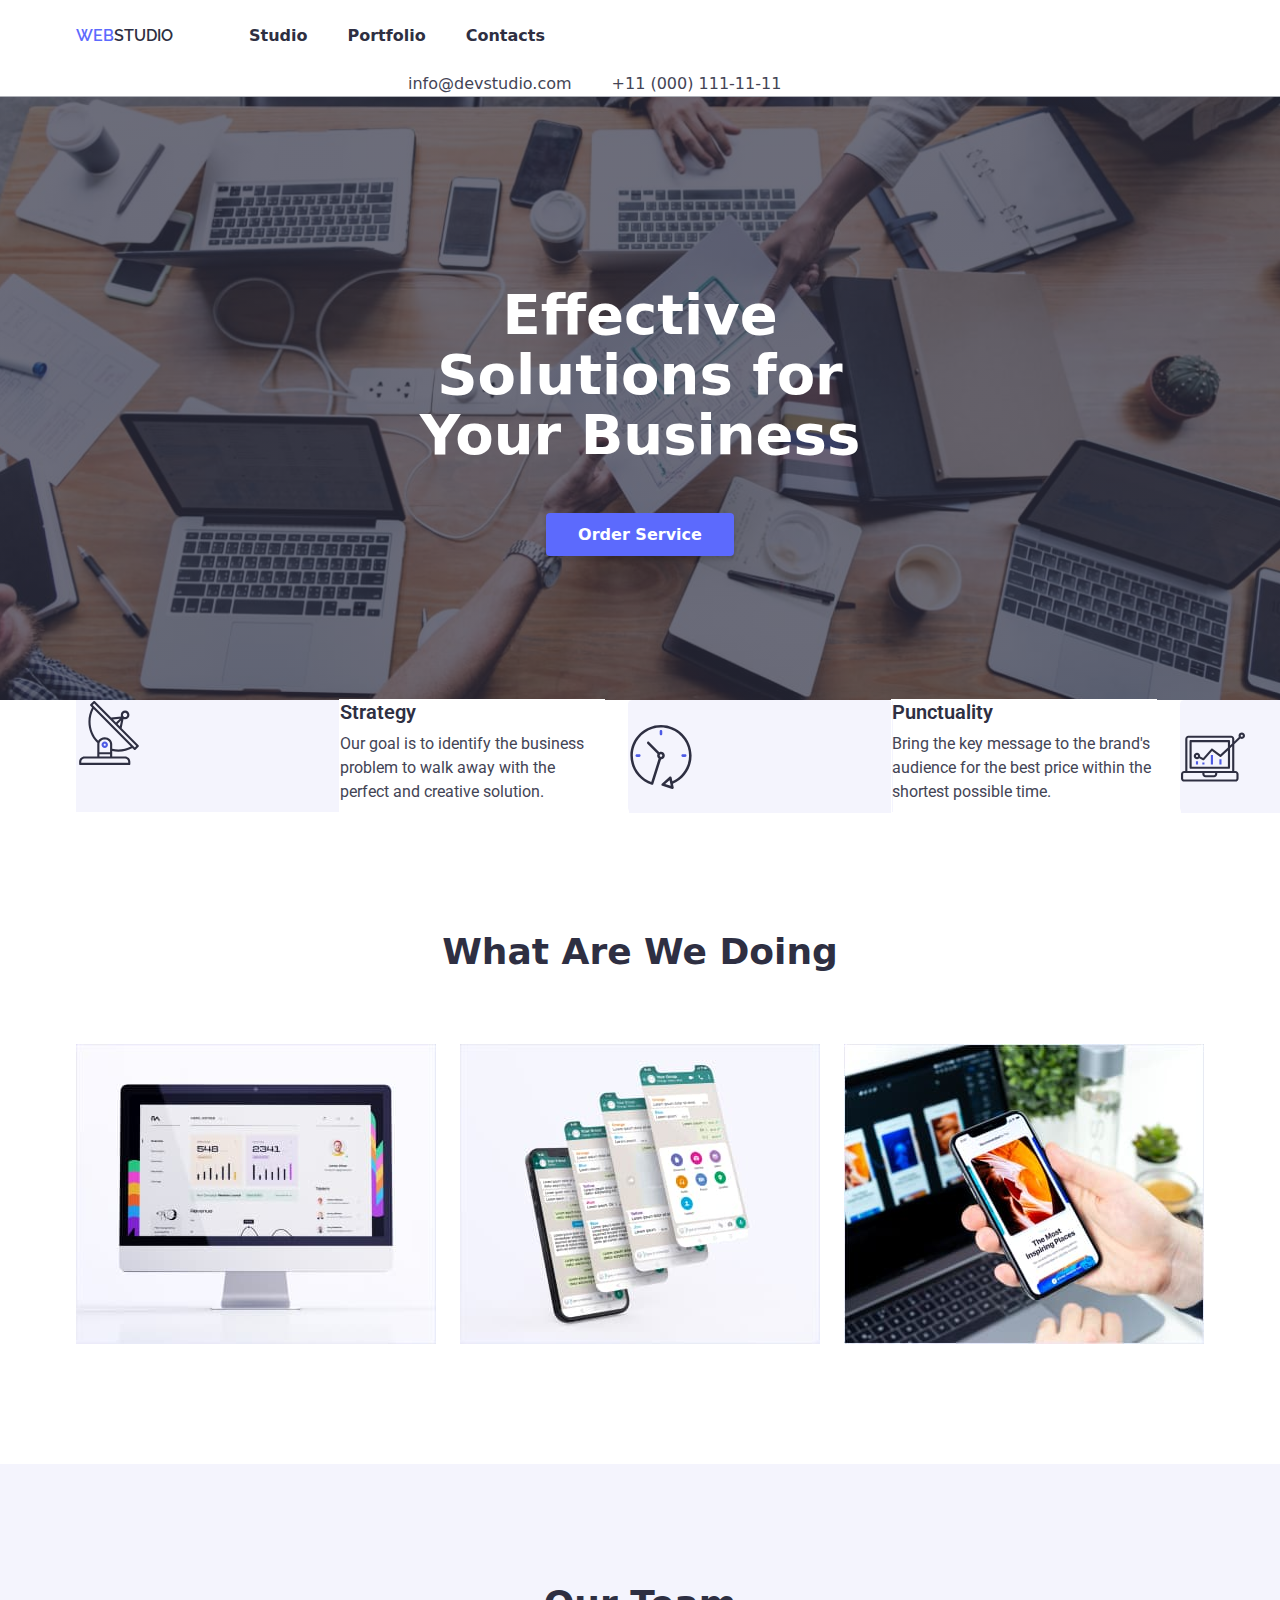
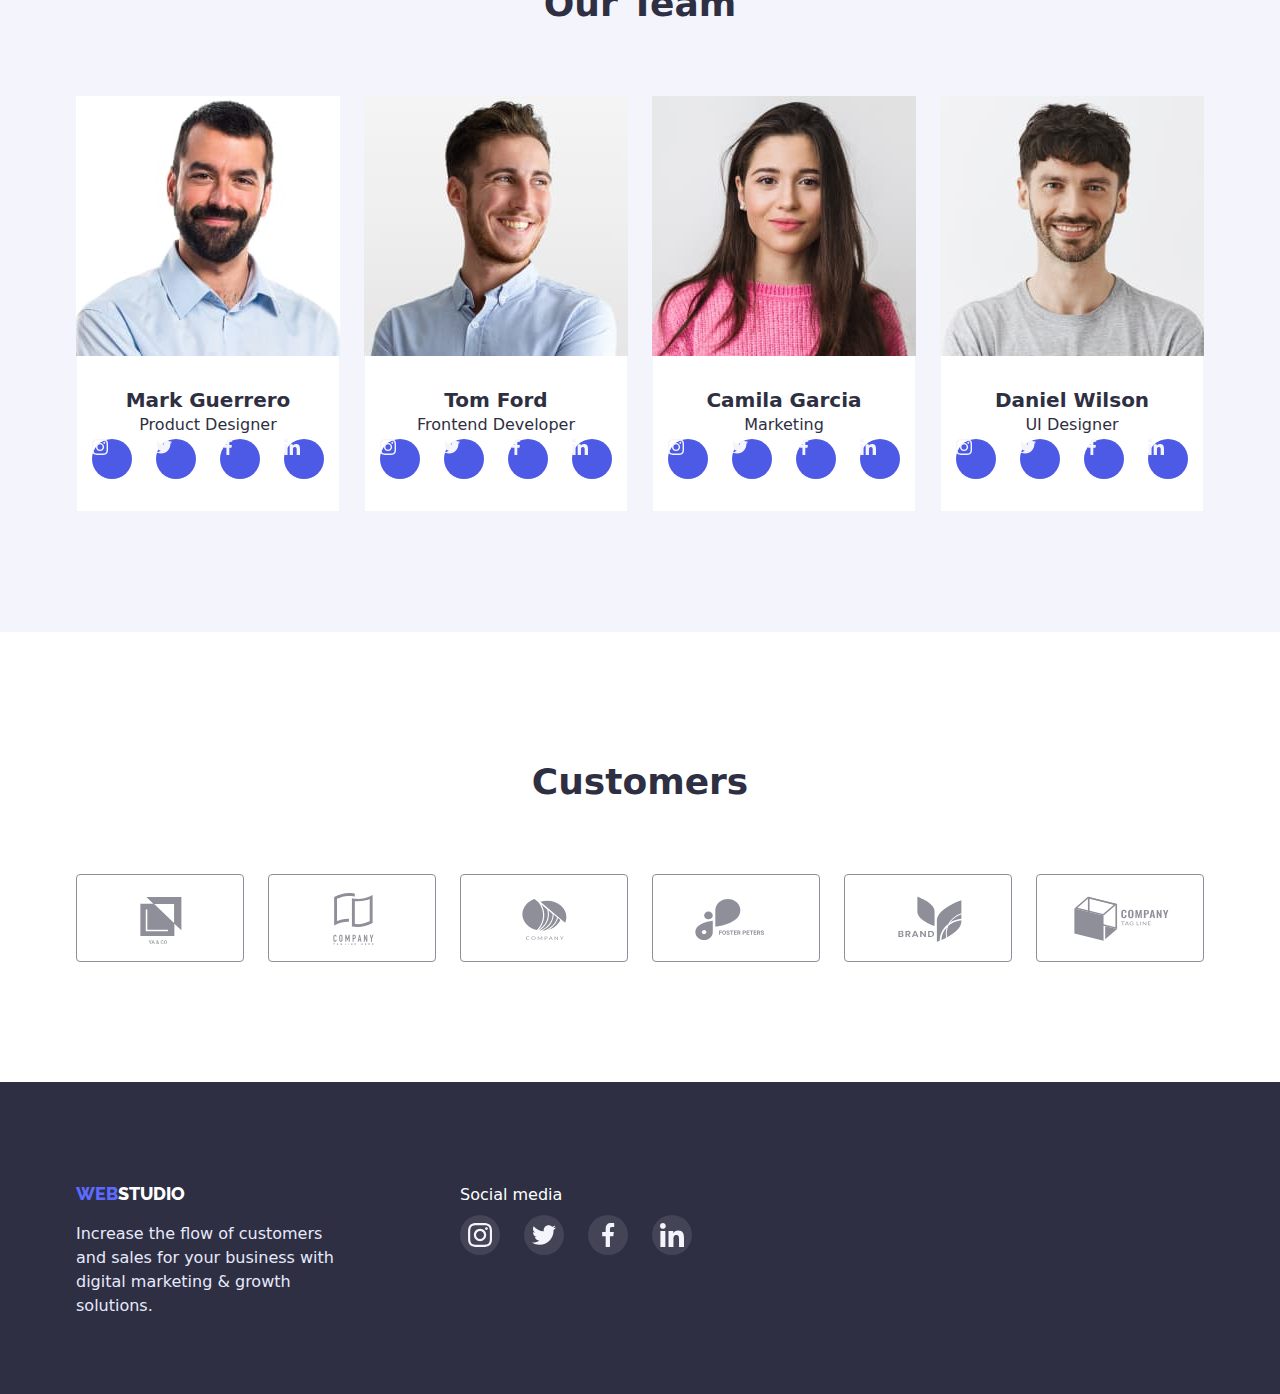
<file: index.html>
<!DOCTYPE html>
<html lang="en">
<head>
    <meta charset="UTF-8">
    <meta http-equiv="X-UA-Compatible" content="IE=edge">
    <meta name="viewport" content="width=device-width, initial-scale=1.0">
    <title>Main Page</title>
    <link rel="preconnect" href="https://fonts.googleapis.com"><link rel="preconnect" href="https://fonts.gstatic.com" crossorigin><link href="https://fonts.googleapis.com/css2?family=Raleway:wght@800&family=Roboto:wght@400;700&display=swap" rel="stylesheet">
    <link rel="stylesheet" href="./css/styles.css">
    <link rel="stylesheet" href="https://cdn.jsdelivr.net/npm/modern-normalize@1.1.0/modern-normalize.min.css">
</head>
<body>
    <main>
        <header class=" header page-header-container ">
            <div class="container">
                <nav class="page-nav">
                    <a href="" class=" studio link page-header  "><span class="web">Web</span>studio</a>
                    <ul class=" header-list list ">
                        <li class="header-list">
                            <a  class=" link page-header" href="index.html "> Studio</a></li>
                        <li class="header-list">
                            <a class=" link page-header " href=" portfolio.html "> Portfolio</a></li>
                        <li class="header-list">
                            <a class=" link page-header  " href="#contacts">Contacts</a></li>
            </ul>   
    </nav>
    <ul class="header-list list">
        <li class="header-link">
           <a class="contacts page-header" href="mailto:info@devstudio.com">info@devstudio.com</a></li>
       <li class="header-link">
           <a class="contacts2 page-header" href="tel:+110001111111">+11 (000) 111-11-11</a></li>
   </ul> 
            </div> 
    </header> 
        <section class="sol " id="studio">
            <div class="container" >
            <h1 class="solutions-title">
                Effective Solutions for Your Business
            </h1>
                <button type="button" class="btn btn-list">Order Service</button>
            </div>
            </section>
        <section class=" container">
            <h2 class="visual skills">Our skills</h2>
                    <ul class=" list-ul list skills title-skills"> 
                        <div class="box-1">
                            <li class="rectangle"> 
                                        <svg class="foto-logo" width="64px" height="64px">
                                            <use href="./images/symbol-defs2.svg#icon-antenna-1-2-1"></use>
                                        </svg>  
                                    </a></li>
                                </div>
                                <li class="st-list">
                            <h3 class="title-list  ">Strategy</h3>
                            <p class="text "> Our goal is to identify the business problem to walk away with the perfect and creative solution.</p>
                        </li>
                                <li class="rectangle">
                                    <div class="box-1">
                                    <svg class="foto-logo " width="64px" height="64px">
                                        <use href="./images/symbol-defs2.svg#icon-clock-1-2-1"></use>
                                    </svg>   
                                    </a></li>
                                </div>
                                <li class="st-list">
                                <h3  class="title-list ">Punctuality</h3>
                             <p class="text"> Bring the key message to the brand's audience for the best price within the shortest possible time.</p>  
                            </li>
                    <li class="rectangle">
                        <div class="box-1">
                        <svg class="foto-logo" width="64px" height="64px">
                            <use href="./images/symbol-defs2.svg#icon-diagram-1-2-1"></use>
                        </svg>
                    </a></li>
                </div>
                <li class="st-list">
                        <h3  class="title-list ">Diligence</h3>
                            <p class="text"> Research and confirm brands that present the strongest digital growth opportunities and minimize risk.</p></li>
                        </li>
                        <li class="rectangle">
                            <div class="box-1">
                            <svg class="foto-logo " width="64px" height="64px">
                                <use href="./images/symbol-defs2.svg#icon-astronaut-1-2-1"></use>
                            </svg> 
                        </a></li>
                    </div>
                    <li class="st-list2">
                    <h3  class="title-list ">Technologies</h3>
                      <p class="text">Design practice focused on digital experiences. We bring forth a deep passion for problem-solving.</p>  
                    </li>
                </ul> 
            </section>
           <section class="foto">
            <div class="container">
                <h2 class="kann-title">What are we doing</h2>
                <ul class="foto-list list">
                    <li class="foto-phone"><img src="./images/foto.jpg" alt="Laptop" width="360px" height="300px"></li>
                    <li class="foto-phone"><img src="./images/foto2.jpg" alt="Phones" width="360px" height="300px" ></li>
                    <li class="foto-phone"><img src="./images/foto3.jpg" alt="App in phone" width="360px" height="300px" ></li>
                </ul>
            </div>
            </section>
    <section class="team-title " >
        <div class="container">
   <h2 class="title-team ">Our Team </h2>
   <ul class="team-foto list ">
    <li class="team-title-foto"> 
        <img src="./images/foto4.jpg" alt="Product Designer" width="265px" height="260px">
     <div class="  empployees-card-contant-wrapper">
        <h3 class="name">Mark Guerrero</h3>
        <p class="work">Product Designer</p>
        <ul class=" social list">
            <li class="social-media ">
                <a href="" class="social-link link">
                    <svg class="social-icon" width="16px" height="16px">
                        <use href="./images/defs.svg#icon-instagram"></use>
                    </svg>
                </a></li>
                <li class="social-media">
                    <a href="" class="social-link link">
                        <svg class=" social-icon" width="16px" height="16px">
                            <use href="./images/defs.svg#icon-twitter"></use>
                        </svg>
                    </a></li>
                <li class="social-media">
                    <a href="" class="social-link link">
                        <svg class=" social-icon" width="16px" height="16px">
                            <use href="./images/defs.svg#icon-facebook"></use>
                        </svg>  
                    </a></li>
                <li class="social-media ">
                    <a href="" class="social-link link">
                        <svg class=" social-icon" width="16px" height="16px">
                            <use href="./images/defs.svg#icon-linkedin"></use>
                        </svg> 
                    </a></li>
    </div>
    </li>
       <li class="team-title-foto"><img src="./images/foto5.jpg" alt="Frontend Developer" width="265px" height="260px">
        <div class="empployees-card-contant-wrapper">
        <h3 class="name">Tom Ford</h3>
        <p class="work">Frontend Developer</p>
        <ul class="social list">
            <li class="social-media">
                <a href="" class="social-link link">
                <svg class="social-icon" width="16px" height="16px">
                    <use href="./images/defs.svg#icon-instagram"></use>
                </svg>
            </a></li>
            <li class="social-media">
                <a href="" class="social-link link">
                    <svg class=" social-icon" width="16px" height="16px">
                        <use href="./images/defs.svg#icon-twitter"></use>
                    </svg>
                </a></li>

            <li class="social-media">
                <a href="" class="social-link link">
                    <svg class=" social-icon" width="16px" height="16px">
                        <use href="./images/defs.svg#icon-facebook"></use>
                    </svg> 
                </a></li>
            <li class="social-media ">
                <a href="" class="social-link link">
                    <svg class=" social-icon" width="16px" height="16px">
                        <use href="./images/defs.svg#icon-linkedin"></use>
                    </svg> 
                </a></li>
        </ul>
    </div>
    </li> 
    <li class="team-title-foto"><img src="./images/foto6.jpg" alt="Marketing" width="265px" height="260px">
        <div class="empployees-card-contant-wrapper">
            <h3 class="name">Camila Garcia </h3>
            <p class="work">Marketing</p>
            <ul class="social list">
                <li class="social-media ">
                    <a href="" class="social-link link">
                        <svg class="social-icon" width="16px" height="16px">
                            <use href="./images/defs.svg#icon-instagram"></use>
                        </svg> 
                    </a></li>
                <li class="social-media">
                    <a href="" class="social-link link">
                        <svg class=" social-icon" width="16px" height="16px">
                            <use href="./images/defs.svg#icon-twitter"></use>
                        </svg>
                    </a></li>
                <li class="social-media">
                    <a href="" class="social-link link">
                        <svg class=" social-icon" width="16px" height="16px">
                            <use href="./images/defs.svg#icon-facebook"></use>
                        </svg>
                    </a></li>
                <li class="social-media">
                    <a href="" class="social-link link">
                        <svg class=" social-icon" width="16px" height="16px">
                            <use href="./images/defs.svg#icon-linkedin"></use>
                        </svg> 
                    </a></li>
            </ul>
        </div>
    </li>
    <li class="team-title-foto" ><img src="./images/foto7.jpg" alt="UI Designer" width="265px" height="260px">
        <div class="empployees-card-contant-wrapper">
            <h3 class="name">Daniel Wilson</h3>
            <p class="work">UI Designer</p>
            <ul class="social list">
                <li class="social-media">
                    <a href="" class="social-link link">
                        <svg class="social-icon" width="16px" height="16px">
                            <use href="./images/defs.svg#icon-instagram"></use>
                        </svg> 
                    </a></li>
                <li class="social-media">
                    <a href="" class="social-link link">
                        <svg class=" social-icon" width="16px" height="16px">
                            <use href="./images/defs.svg#icon-twitter"></use>
                        </svg>   
                    </a></li>
                <li class="social-media">
                    <a href="" class="social-link link">
                        <svg class=" social-icon" width="16px" height="16px">
                            <use href="./images/defs.svg#icon-facebook"></use>
                        </svg>
                    </a></li>
                <li class="social-media">
                    <a href="" class="social-link link">
                        <svg class=" social-icon" width="16px" height="16px">
                            <use href="./images/defs.svg#icon-linkedin"></use>
                        </svg>
                    </a></li>
            </ul>
       </div> 
    </li>
   </ul>
</div>
    </section>
    <section class="customers">
        <div class="container">
        <h2 class="customers-text">Customers</h2>
        <ul class="box list">
            <li class="logo">                                 
                <a href="" class="icone-link">
                <svg class=" logo-icon" width="104px" height="56px">
                    <use href="./images/symbol-defs.svg#icon-Logo"></use>
                </svg>
            </a></li>
            <li class="logo">
                <a href="" class="icone-link">
                    <svg class=" logo-icon"  width="104px" height="56px">
                        <use href="./images/symbol-defs.svg#icon-Logo2"></use>
                    </svg>
                </a></li>
            <li class="logo">
                <a href="" class="icone-link">
                    <svg class=" logo-icon" width="104px" height="56px" >
                        <use href="./images/symbol-defs.svg#icon-Logo3"></use>
                    </svg>
                </a>
            </li>
            <li class="logo">
                <a href="" class="icone-link">
                    <svg class=" logo-icon"  width="104px" height="56px">
                        <use href="./images/symbol-defs.svg#icon-Logo4"></use>
                    </svg>
                </a>
            </li>
            <li class="logo">
                <a href="" class="icone-link">
                    <svg class=" logo-icon"  width="104px" height="56px">
                        <use href="./images/symbol-defs.svg#icon-Logo5"></use>
                    </svg>
                </a>
            </li>
            <li class="logo">
                <a href="" class="icone-link">
                    <svg class=" logo-icon" width="104px" height="56px" >
                        <use href="./images/symbol-defs.svg#icon-Logo6"></use>
                    </svg>
                </a>
            </li>
        </ul>
    </div>
    </section>
    </main>
    <footer class="footer " id="contacts">
        <div class="container footer-container">
           <div class="div">
            <a class=" studio-footer link footer-end list " href=""><span class="web2">Web</span>studio</a></li>
        <p class="end-text">Increase the flow of customers and sales for your business with digital marketing & growth solutions.</p>
    </div>
        <div class="footer-div">
        <p class="media">Social media</p>
        <ul class="box-icone2 list ">
            <li class="box-icone">
            <a href="" class="box-icone-a">
                <svg class=" media-icone-a" width="24px" height="24px" >
                    <use href="./images/defs.svg#icon-instagram"></use>
                </svg>
            </a></li>
        <li class="box-icone">
             <a href="" class="box-icone-a">
             <svg class=" media-icon" width="24px" height="24px">
                <use href="./images/defs.svg#icon-twitter"></use>
            </svg>
        </a></li>
        <li class="box-icone">
             <a href="" class="box-icone-a">
                <svg class=" media-icon" width="24px" height="24px">
                    <use href="./images/defs.svg#icon-facebook"></use>
                </svg>
             </a></li>
             <li class="box-icone">
                <a href="" class="box-icone-a">
                    <svg class=" media-icon" width="24px" height=24px">
                        <use href="./images/defs.svg#icon-linkedin"></use>
                    </svg>
                </a></li>
    </ul>
</div>
    </div>
    </footer>
</body>
</file>
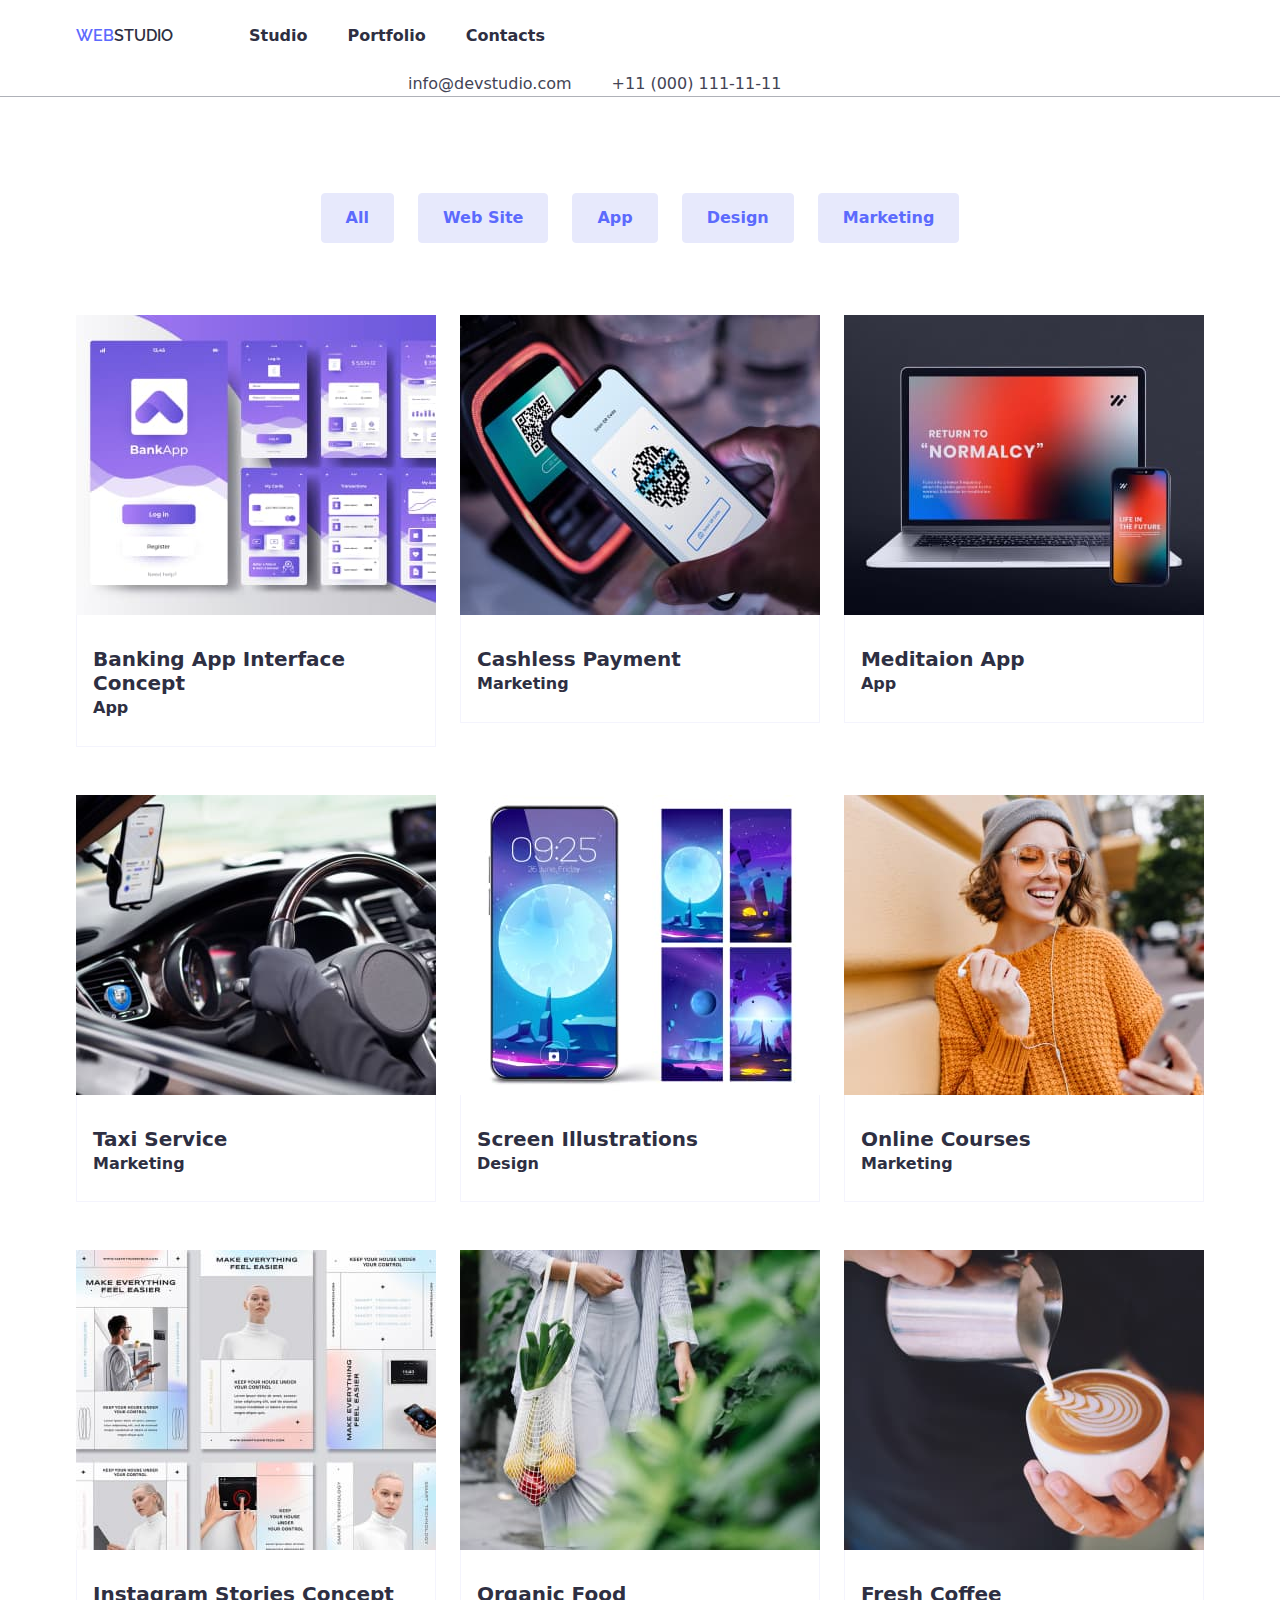
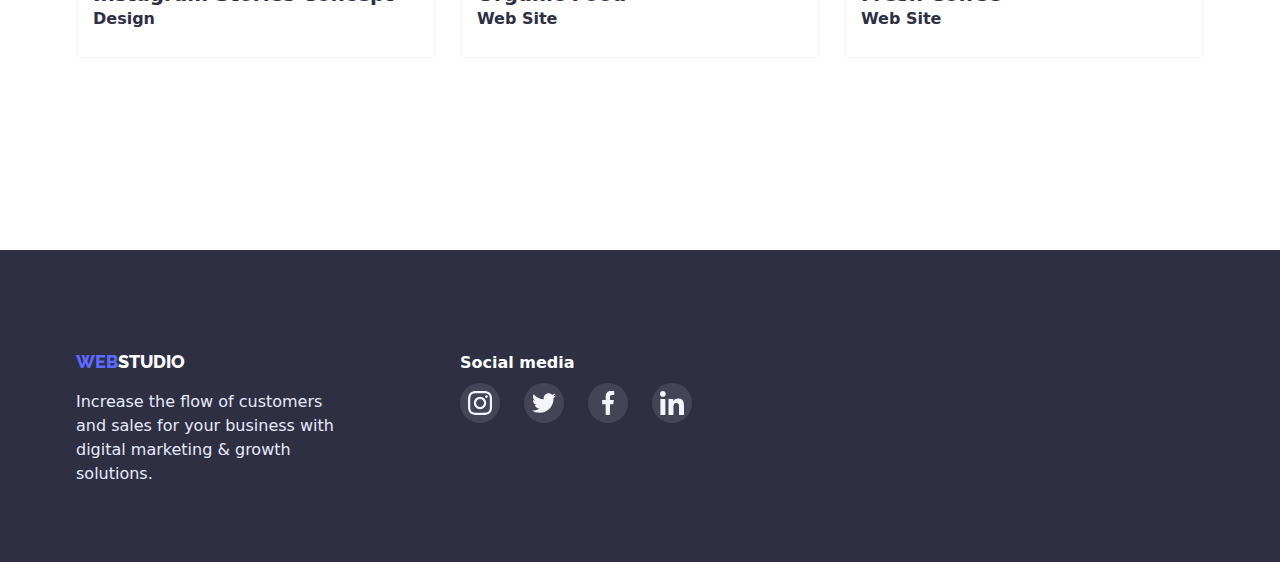
<file: portfolio.html>
<!DOCTYPE html>
<html lang="en">
<head>
    <meta charset="UTF-8">
    <meta http-equiv="X-UA-Compatible" content="IE=edge">
    <meta name="viewport" content="width=device-width, initial-scale=1.0">
    <title>Portfolio</title>
    <link rel="preconnect" href="https://fonts.googleapis.com"><link rel="preconnect" href="https://fonts.gstatic.com" crossorigin><link href="https://fonts.googleapis.com/css2?family=Raleway:wght@800&family=Roboto:wght@400;700&display=swap" rel="stylesheet">
    <link rel="stylesheet" href="./css/styles.css">
    <link rel="stylesheet" href="https://cdn.jsdelivr.net/npm/modern-normalize@1.1.0/modern-normalize.min.css">
</head>
<body>
    <header class="page-header-container header">
        <div class="container">
            <nav class="page-nav">
                <a href="" class=" studio link page-header"><span class="web">Web</span>studio</a>
                <ul class=" header-list list ">
                    <li class="header-list">
                        <a  class=" link page-header" href="index.html "> Studio</a></li>
                    <li class="header-list">
                        <a class=" link page-header" href=" portfolio.html "> Portfolio</a></li>
                    <li class="header-list">
                        <a class=" link page-header" href="#contacts">Contacts</a></li>
                </ul>
            </nav>
            <ul class="header-list list ">
                <li class=" header-link">
                    <a class=" contacts page-header" href="mailto:info@devstudio.com">info@devstudio.com</a></li>
                <li class=" header-link">
                    <a class=" contacts2 page-header" href="tel:+110001111111">+11 (000) 111-11-11</a></li>
            </ul>
        </div>
            </header>
    <main>
    <section class="portfolio">
        <div class="container">
            <h1 class="button3 visual " id="portfolio">Button</h1>
            <ul class="list-button button2">
           <li><button type="button" class=" button button-list ">All</button></li>
           <li><button type="button" class=" button button-list ">Web Site</button></li>
          <li><button type="button" class=" button  button-list ">App</button></li> 
          <li><button type="button" class=" button  button-list ">Design</button></li> 
           <li><button type="button" class=" button button-list ">Marketing</button></li>
       </ul>
       <ul class=" team-foto-list list foto-team " >
        <li class=" team-title-foto">
            <a href="" class="link">
            <img src="./portfolio-images/foto.jpg" alt="Banking " width="360" height="300">
           <div class="empployees-card-contant2" >
            <h2  class=" name">Banking App Interface Concept</h2>
            <p class=" work">App</p>
           </div>
        </a>
        </li>
        <li class="team-title-foto">
            <a href="" class="link">
            <img src="./portfolio-images/phone.jpg" alt="phone" width="360" height="300">
            <div class="empployees-card-contant2">
                <h2 class="name">Cashless Payment</h2>
                <p class="work" >Marketing</p>
            </div>
        </a>
        </li>
        <li class=" team-title-foto">
            <a href="" class="link">
            <img src="./portfolio-images/Laptop.jpg" alt="Meditaion App" width="360" height="300">
            <div  class="empployees-card-contant2">
                <h2 class="name">Meditaion App</h2>
                <p class="work">App</p>
            </div>
        </a>
        </li>
        <li class="team-title-foto">
            <a href="" class="link">
            <img src="./portfolio-images/taxi.jpg" alt="Taxi" width="360" height="300">  
            <div class="empployees-card-contant2" >
                <h3 class="name">Taxi Service</h3>
                <p class="work">Marketing</p>
            </div>
        </a>
        </li>
        <li class="team-title-foto" >
            <a href="" class="link">
            <img src="./portfolio-images/screen.jpg" alt="Screen" width="360" height="300">
           <div class="empployees-card-contant2">
            <h3 class="name">Screen Illustrations</h3>
            <p class="work" >Design</p>
           </div>
        </a>
        </li>
        <li class="team-title-foto">
            <a href="" class="link">
            <img src="./portfolio-images/online.jpg" alt="Online Courses" width="360" height="300">
           <div class="empployees-card-contant2" >
            <h3 class="name">Online Courses</h3>
            <p class="work">Marketing</p>
           </div>
        </a>
        </li>
        <li class="team-title-foto">
            <a href="" class="link">
            <img src="./portfolio-images/instagram.jpg" alt="Instagram Stories" width="360" height="300">
         <div class="empployees-card-contant2">  
            <h3 class="name">Instagram Stories Concept</h3>
           <p class="work">Design</p>
        </div>
    </a>
    </li>
        <li class="team-title-foto">
            <a href="" class="link">
            <img src="./portfolio-images/organic.jpg" alt="Organic Food" width="360" height="300">
            <div class="empployees-card-contant2" >
                <h3 class="name" >Organic Food</h3>
                <p class="work">Web Site</p>
            </div>
        </a>
        </li>
        <li class="team-title-foto">
            <a href="" class="link">
            <img src="./portfolio-images/coffee.jpg" alt="Fresh Coffee" width="360" height="300"> 
            <div class="empployees-card-contant2" >
                <h3 class="name" >Fresh Coffee</h3>
                <p class="work">Web Site</p>
            </div>
        </a>
        </li>   
    </ul>     
</div>  
</section>
</main>  
<footer class="footer " id="contacts">
    <div class="container footer-container">
       <div class="div">
        <a class=" studio-footer link footer-end list " href=""><span class="web2">Web</span>studio</a></li>
    <p class="end-text">Increase the flow of customers and sales for your business with digital marketing & growth solutions.</p>
</div>
    <div class="footer-div">
    <h3 class="media">Social media</h3>
    <ul class="box-icone2 list ">
        <li class="box-icone">
            <a href="" class="box-icone-a">
            <svg class=" media-icone-a" width="24px" height="24px" >
                <use href="./images/defs.svg#icon-instagram"></use>
            </svg>
        </a></li>
    <li class="box-icone">
         <a href="" class="box-icone-a">
         <svg class=" media-icon" width="24px" height="24px">
            <use href="./images/defs.svg#icon-twitter"></use>
        </svg>
    </a></li>
    <li class="box-icone">
         <a href="" class="box-icone-a">
            <svg class=" media-icon" width="24px" height="24px">
                <use href="./images/defs.svg#icon-facebook"></use>
            </svg>
         </a></li>
         <li class="box-icone">
            <a href="" class="box-icone-a">
                <svg class=" media-icon" width="24px" height=24px">
                    <use href="./images/defs.svg#icon-linkedin"></use>
                </svg>
            </a></li>
</ul>
</div>
</div>
</footer>
</body>
</html>
</file>
<file: css/styles.css>
:root{
    --title-color : #2E2F42;
    --typle-color:#5c6afd;
    --while-color:#FFFFFF;
    --typle2-color:#434455;
    --while2-color:#E7E9FC;
    --while3-color:#F4F4FD;
    --blue-color:#4D5AE5;
    --title2-color:#AFB1B8;
    --title3-color:#8E8F99;
    --title4-color:#E5E5E5;
    --blue2-color:#404BBF;
    --green:#31D0AA;
}

h1,
h2,
h3,
p{
margin-top: 0%;
margin-bottom: 0%;
}

ul{
margin-top: 0%;
margin-bottom: 0%;
padding-left: 0%;
}
img{
display: block;
width: 100%;
height: auto;
}
.container{
width: 1158px;
margin-left: auto;
margin-right: auto;
padding-left: 15px;
padding-right: 15px;
}
/*-------------HEADER-------------- */
.header{
background:var(--while-color);
border-bottom: 1px solid var(--title2-color);
}

.studio{
   margin-right: 76px;
}
.page-header-container{
    display: flex;
    align-items: center;
}
.page-nav{
    display:flex;
    align-items: center;
}
.header-list{
    display: flex;
    align-items: center; 
    gap: 40px
    }

.contacts{
    margin-left: 332px;
}

body{
    color:var(--title-color) ;
    font-family: 'Roboto',sans-serif;
}
.web{
    color: var(--typle-color);
    text-transform: uppercase; 
    font-family: Raleway;
}
.studio{
    color:var(--title-color);
    text-transform: uppercase; 
    font-family: Raleway;
}
/*---------------BUTTON------------ */
.page-header{
    padding-top: 24px;
    padding-bottom: 24px;
}
.header-list :hover,
.header-list:focus{
color:var(--blue-color);
}

.button-list:hover,
.button-list:focus{  
    background-color:var(--blue2-color);
    box-shadow:0px 0px  2px 0px var(--title3-color);
  background-image: linear-gradient(rgba(0, 0, 0, 0.12)),rgba(0, 0, 0, 0.08),rgba(0, 0, 0, 0.1);  
    color: var(--while-color);
    border-color: var(--blue2-color);
}
.btn-list:focus,
.btn-list:hover{
    background-color: var(--blue2-color);
    color:var(--while-color) ;
}
/* --------HEADER-------- */
.link{
    font-size: 16px;
    line-height:calc(24/16);
    color:var(--title-color);
    font-weight: 600;
}
.contacts{
    font-size: 16px;
    line-height:calc(24/16);
    color:var(--typle2-color);
    text-decoration: none;
    margin-right: auto;

}
.contacts2{
    font-size: 16px;
    line-height:calc(24/16);
    color:var(--typle2-color);
    text-decoration: none;
    margin-left: auto;
    margin-right: auto; 
}
/*------------------SKILLS-------------*/
.rectangle{
    border-radius: 4px;
    background-color: var(--while3-color);
    border: 1px solid var(--while3-color);
    display: block;
    width: 264px;
    height: 112px;
}
/*--------------STUDIO---------- */
.box-media{
    border-radius: 4px;
    background-color: var(--while3-color);
    width: 264px;
    height: 112px;
    gap: 24px;
    justify-content: center;
    display: flex;
}
.box-1{
    background-color: var(--while3-color);
    height: 112px;
    width: 264px;
    display: flex;
    align-items: center;
}
.sol{
    padding-top:188px ;
    padding-bottom:188px;
    margin-left: auto;
    margin-right: auto;
    max-width: 1440px;
    height: 603px;
    background-image: linear-gradient(rgba(46, 47, 66, 0.7),rgba(46, 47, 66, 0.7)), url('../images/office.jpg');
    background-size:cover;
    background-position: center;
    background-repeat:no-repeat ;
    background-color: var(--title-color);
}
.foto-list{
    display: flex;
    gap: 24px;
}
.solutions-title{
    font-size: 56px;
    line-height:calc(60/56);
    color:var(--while-color);
    width: 492px;
    margin-left:auto;
    margin-right: auto;
    text-align: center;
}
/*-------------BUTTON------------- */
.btn{
      padding-top:12px; ;
      padding-bottom: 12px;
      padding-left:32px;
      padding-right: 32px;
    font-family:inherit;
        font-size: 16px;
        line-height: calc(19/16);
        cursor: pointer;
}
.btn{
    background-color: var(--typle-color); 
    color:var(--while-color);
    margin-top: 48px;
    margin-left: auto;
    margin-right: auto;
    display: block;
    box-shadow: 0px 4px 4px rgba(0, 0, 0, 0.15);
    border-radius: 4px;
    font-weight: 600;
    border: none;
}
.button{
    padding-top: 12px;
    padding-bottom: 12px;
    padding-left: 24px;
    padding-right: 24px;
    font-family: inherit;
    font-size: 16px;
    line-height: calc(24/16);
    cursor: pointer;
    background: var(--while2-color);
    color:var(--typle-color);
    border: 1px solid var(--while2-color);
    border-radius: 4px;
    font-weight: 600;
}
.list-button{
    display: flex;
    list-style: none;
    gap: 24px;
    justify-content: center;
    margin-bottom: 72px;
}
    /*------------PORTFOLIO------------- */
.visual{
        position: absolute;
        width: 1px;
        height: 1px;
        margin: -1px;
        border: 0;
        padding: 0;
        white-space:nowrap;
        clip-path: inset(100%);
        clip: rect(0 0 0 0);
        overflow: hidden;
    }
    /* ---------BUTTON--------- */
.button3{
        position: absolute;
        width: 1px;
        height: 1px;
        margin: -1px;
        border: 0;
        padding: 0;
        white-space:nowrap;
        clip-path: inset(100%);
        clip: rect(0 0 0 0);
        overflow: hidden; 
    }
    /* --------------STUDIO---------- */
.list-ul{
 padding: 0%;
 margin: 0;
display: flex;
}
.st-list{
    margin-right: 24px;
    display: block;
}
.st-list2{
    margin-right: auto;
    display:block;
}
.list-ul>.st-list{
    outline: 1px solid var(--while-color)   
}
    .title-team{
        font-size: 36px;
        line-height: calc(40/36);
        color:var(--title-color);
        margin-bottom: 72px;
        margin-left:auto;
        margin-right: auto;
        text-align: center;
    }
.title-list{
        font-family: Roboto;
        font-weight: 600;
        font-size: 20px;
        line-height:calc(24/20);
        color:var(--title-color);
        margin-bottom:8px;
    }
.text{
        font-size: 16px;
        line-height:calc(24/16);
        color:var(--typle2-color);
        font-family:'Roboto';
        font-weight: 400;
        width: 264px;
    }
.foto{
        padding-top:120px ;
        padding-bottom: 120px;
    }
    /*-----------LIST-------- */
.list{
    list-style: none;
}
.foto-logo{
    justify-content: center;
    align-items: center;
    display: flex;
}
.link{
    text-decoration: none;
}
/* FOTO */
.kann-title{
    font-size: 36px;
    line-height:calc(40/36) ;
    color: var(--title-color);
    text-transform: capitalize;
    margin-bottom: 72px;
    margin-left:auto ;
    margin-right:auto;
    text-align: center;
}
.team-title-foto:hover{
box-shadow:0px 0px 0.5px 0px var(--title-color);
}
/*---------CONTACTS-----------*/
.empployees-card-contant-wrapper{
border: 1px solid var(--while3-color);
background-color: var(--while-color);
border-top: none;
padding-top:32px;
padding-bottom: 32px;
text-align: center;
}
.icone-link{
    display: flex;
    width:100%;
    height: 100%;
    justify-content: center;
    align-items: center;
    border-radius: 4px;
    border: 1px solid var(--title3-color);
}
.icone-link:hover,
.icone-link:focus{
border-color: var(--blue2-color);
}
.logo-icon:hover,
.logo-icon:focus{
fill: var(--blue2-color);
}

.empployees-card-contant2{
    border: 1px solid var(--while3-color);
    background-color: var(--while-color);
    border-top: none;
    padding-top:32px;
    padding-bottom: 32px;
    padding-left: 16px;  
}
.footer-container{
    display: flex;
}
.team-title{
    background:var(--while3-color);
    padding-top:120px;
    padding-bottom:120px;
    margin-left: auto;
    margin-right: auto;
}
.team-foto{
display: flex;
gap: 24px;
}
.team-foto-list{
    display: flex;
    gap: 48px 24px;
    flex-wrap: wrap;
}
.foto-team{
    margin-bottom: 120px;
}
.team-title-foto{
    font-size: 36px;
    line-height:calc(40/36);
    color:var(--title-color);
    width: calc((100% - 48px)/ 3);
}
.title-foto{
    font-size: 36px;
    line-height:calc(40/36);
    color:var(--title-color);
    margin-bottom: 48px;
    margin-right: 24px;

}
.card{
    margin-bottom: 120px;
}
.empployees-card-contant{
    border: 1px solid var(--while3-color);
background-color: var(--while-color);
border-top: none;
padding: 32px,16px,32px,26px;
}
.team{
    background-color:var(--while-color);
}
.name{
    font-size: 20px;
    line-height:calc(24/20);
    color:var(--title-color);
}

.work{
    font-size: 16px;
    line-height: calc(16/24);
    color:var(--title-color) ; 
    margin-top: 8px;
}
/*--------------------CUSTOMERS------------- */
.customers{
    background-color: var(--while-color);
    padding-top:130px ;
    padding-bottom: 120px;
}
.customers-text{ 
    font-size: 36px;
    line-height: calc(40/36);
    color:var(--title-color);
    margin-left:auto;
    margin-right: auto;
    text-align: center;
    margin-bottom: 72px;
}
.box{
display: flex;
gap: 24px;
}
.logo{
    width:calc((100% - 120px) / 6) ;
    height: 88px;
   
}
/*---------------------TEAM-------------------*/
.social{
    display: flex;
    gap: 24px;
    justify-content: center;
    margin-top: 8px;
}
.social-media{
width: 40px;
height: 40px;
}
.social-icon{
    align-items: center;
    justify-content: center;
}
.social-link{
    width: 100%;
    height: 100%;
    background-color: var(--blue-color);
    border-radius: 50%;
    display: flex;
   
    cursor: pointer;
    }
.social-link:hover,
.social-link:focus{
background-color: var(--blue2-color);
}
/*--------------------PORTFOLIO-------------*/
.portfolio{
    padding-bottom:72px;
    padding-top: 96px;
}
/*----------FOOTER---------- */
.footer{
    background-color:var(--title-color);
    padding-top:100px;
    padding-bottom:100px ;
    margin-left: auto;
    margin-right: auto;
}
.web2{
    color: var(--typle-color);
    text-transform: uppercase; 
    font-family: Raleway;
}
.studio-footer{
    color: var(--while-color);
    font-size: 18px;
    line-height: calc(24/18);
    font-weight: 800;
    text-transform: uppercase; 
    font-family: Raleway;
}
.end-text{
    font-size: 16px;
    line-height:calc(24/16);
    color:var(--while2-color) ;
     width: 264px;
     height:72px;
     margin-top: 16px;
    
}
.media{
font-size: 16px;
line-height:calc(24/16);
color: var(--while-color);
}
.box-icone2{
    display: flex;
    gap: 16px;
    margin-left: auto;
    margin-right: auto; 
}
.box-icone2{
    display: flex;
     gap: 24px;
    margin-top: 8px;
}
.box-icone{
    width: 4opx;
    height: 40px;
}
.box-icone-a{
    width: 40px;
    height: 40px;
    background-color:rgba(255, 255, 255, 0.1);
    border-radius: 50%;
    display: flex;
    align-items: center;
    justify-content: center;
    cursor: pointer;
}
.box-icone-a:focus,
.box-icone-a:hover{
background-color:var(--green) ;
}
.footer-container{
    align-items: baseline;
}
.div{
    margin-right: 120px;
}
</file>
